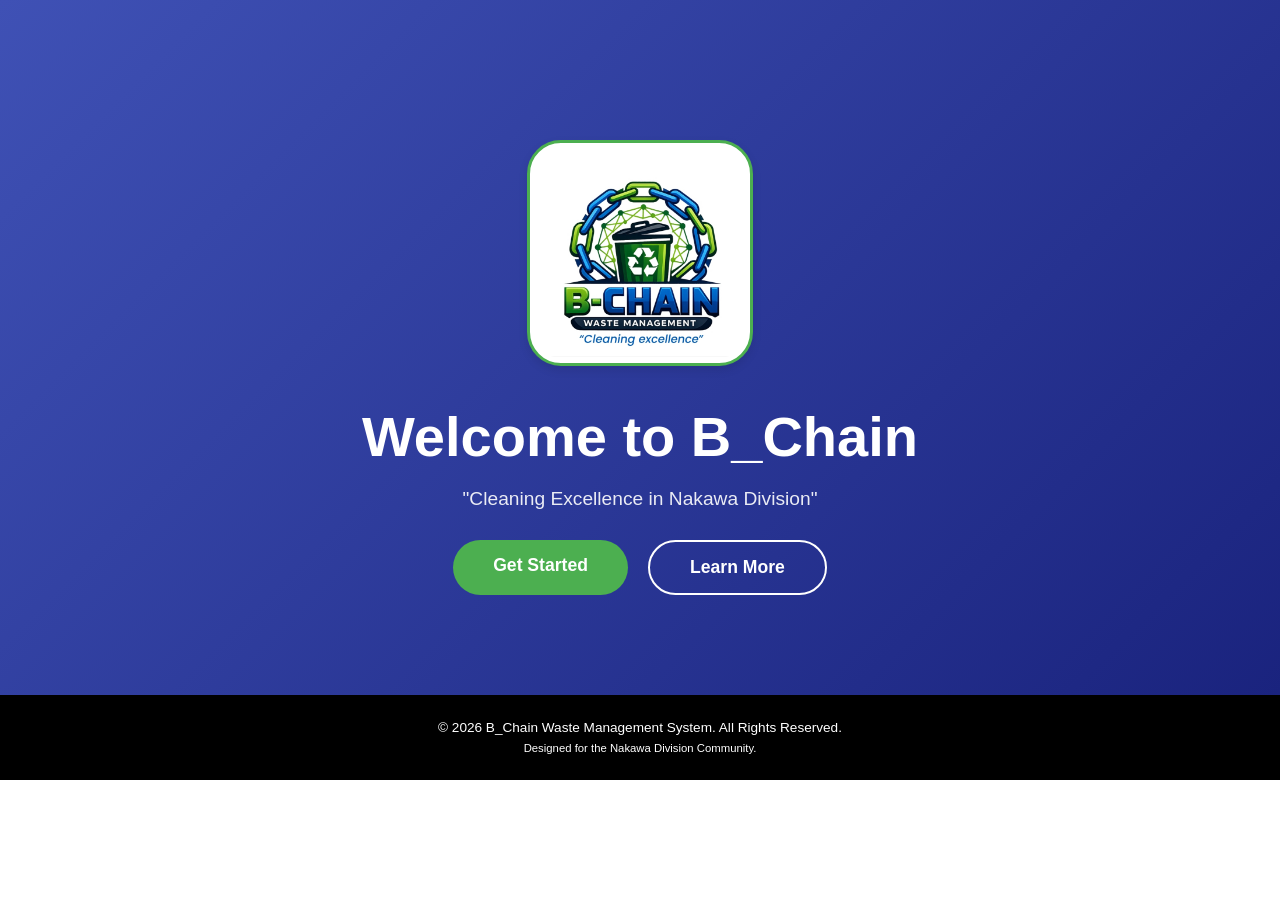
<file: index.html>
<!DOCTYPE html>
<html lang="en">
<head>
    <meta name="viewport" content="width=device-width, initial-scale=1.0">
    <meta charset="UTF-8">
    <meta name="viewport" content="width=device-width, initial-scale=1.0">
    <title>B_Chain - Cleaning Excellence</title>
    <link rel="stylesheet" href="style.css">
    <link rel="icon" type="image/png" href="logo.png">
    <script src="https://cdn.socket.io/4.7.2/socket.io.min.js"></script>
    <style>
        .landing-body { background-color: #fff; display: block; overflow-x: hidden; }
        .hero-section { background: linear-gradient(135deg, #3F51B5 0%, #1a237e 100%); color: white; padding: 100px 20px; text-align: center; }
        .hero-section h1 { font-size: 3.5em; margin-bottom: 10px; }
        .hero-section p { font-size: 1.2em; margin-bottom: 30px; opacity: 0.9; }
        
        .content-container { max-width: 1000px; margin: 0 auto; padding: 60px 20px; }
        .section-title { color: #3F51B5; font-size: 2.2em; border-bottom: 3px solid #4CAF50; display: inline-block; margin-bottom: 30px; }
        
        .grid-info { display: grid; grid-template-columns: repeat(auto-fit, minmax(300px, 1fr)); gap: 40px; margin-bottom: 50px; }
        .info-card { padding: 30px; border-radius: 12px; transition: transform 0.3s ease; box-shadow: 0 4px 15px rgba(0,0,0,0.1); }
        .info-card:hover { transform: translateY(-10px); }
        .info-card h3 { margin-top: 0; margin-bottom: 15px; font-size: 1.5em; }
        
        /* Distinct Section Colors */
        .card-about { background-color: #673AB7; color: white; }
        .card-aim { background-color: #2E7D32; color: white; }
        .card-vision { background-color: #F9A825; color: #333; }
        .card-location { background-color: #5D4037; color: white; padding: 40px; border-radius: 12px; margin-top: 20px; text-align: center; }
        
        .policy-box { background: #6edbc0; padding: 30px; border-radius: 12px; margin-top: 40px; }
        .policy-list { text-align: left; line-height: 1.8; }
        
        .cta-btns { display: flex; gap: 20px; justify-content: center; margin-top: 20px; }
        .btn-main { background: #4CAF50; color: white; padding: 15px 40px; border-radius: 30px; text-decoration: none; font-weight: bold; font-size: 1.1em; transition: 0.3s; }
        .btn-outline { background: transparent; color: white; border: 2px solid white; padding: 15px 40px; border-radius: 30px; text-decoration: none; font-weight: bold; font-size: 1.1em; transition: 0.3s; }
        .btn-main:hover { background: #388E3C; transform: translateY(-3px); }
        .btn-outline:hover { background: white; color: #3F51B5; }

    </style>
</head>
<body class="landing-body">

    <header class="hero-section">
        <img src="logo.png" alt="B_Chain Logo" class="logo" style="width: 210px; height: 210px;">
        <h1>Welcome to B_Chain</h1>
        <p>"Cleaning Excellence in Nakawa Division"</p>
        <div class="cta-btns">
            <a href="javascript:void(0)" class="btn-main" onclick="window.openSafetyNotice()">Get Started</a> <!-- This remains for the safety notice flow -->
            <a href="javascript:void(0)" class="btn-outline" onclick="window.showLandingContent()">Learn More</a>
        </div>
    </header>

    <div class="content-container hidden" id="about">
        <div class="grid-info">
            <div class="info-card card-about">
                <h3>About Us</h3>
                <p>B_Chain is a decentralized waste management coordination platform designed to bridge the gap between residents (Reporters) and private waste collectors. By digitizing the request and payment flow, we ensure Nakawa stays clean through efficient, transparent service delivery.</p>
            </div>
            <div class="info-card card-aim">
                <h3>Our Aim</h3>
                <p>Our primary objective is to eliminate illegal dumping and delayed waste collection. We aim to provide real-time tracking of waste hotspots, ensure fair pricing for residents, and guarantee timely payouts for collection companies.</p>
            </div>
            <div class="info-card card-vision">
                <h3>Our Vision</h3>
                <p>To be the leading smart-city solution for environmental sanitation in Uganda, fostering a culture of cleanliness and sustainability through innovative technology and community coordination.</p>
            </div>
        </div>

        <div class="card-location">
            <h2 style="color: #FFEB3B; margin-bottom: 20px;">Our Location & Inventors</h2>
            <p style="font-size: 1.1em; color: white; max-width: 800px; margin: 0 auto; line-height: 1.6;">Developed by the dedicated <strong>B_Chain Engineering Team</strong>, this innovative project was conceived and operates from its central hub at <strong>Nakawa UICT</strong> in Uganda. Our mission is driven by a passion for environmental sustainability and urban technological innovation.</p>
        </div>

        <div class="policy-box">
            <center><h2 style="color: #3F51B5;">Terms, Conditions & Policies</h2></center>
            <div class="policy-list">
                <p><strong>1. User Responsibility:</strong> Reporters must ensure that waste is properly sorted and accessible at the specified location upon the collector's arrival.</p>
                <p><strong>2. Payment Policy:</strong> Payments are processed via Mobile Money or Cash. Mobile Money payments are held until task completion is verified to ensure collector accountability.</p>
                <p><strong>3. Privacy:</strong> We protect user data. Contact information is only shared between a Reporter and their specifically allocated Collector to facilitate service.</p>
                <p><strong>4. System Maintenance:</strong> A 2% levy is applied to every transaction to facilitate system maintenance and operational costs.</p>
                <p><strong>5. Deactivation:</strong> The system administrator reserves the right to deactivate any account (Reporter or Collector) found violating standard environmental laws or system protocols.</p>
            </div>
        </div>

        <div style="text-align: center; margin-top: 50px;">
            <button class="btn-main" onclick="window.hideLandingContent()" style="background-color: #6c757d;">Back to Index</button>
        </div>
    </div>

    <!-- Safety & Security Notice Modal -->
    <div id="safetyNoticeModal" class="modal-overlay hidden">
        <div class="modal-content" style="max-width: 550px; text-align: left;">
            <h2 style="color: #2e7d32; text-align: center; margin-bottom: 20px;">🛡️ Safety & Security First</h2>
            
            <div style="display: grid; grid-template-columns: 1fr 1fr; gap: 20px;">
                <div>
                    <h4 style="color: #3F51B5; margin-bottom: 8px;">Security Tips</h4>
                    <p style="font-size: 0.9em; line-height: 1.4; color: #555;"><strong>Protect Passwords:</strong> Never share your login or transaction passwords. Use strong, unique combinations.</p>
                    <p style="font-size: 0.9em; line-height: 1.4; color: #555; margin-top: 10px;"><strong>Verify Receipts:</strong> Always request and confirm a company receipt when paying cash for services.</p>
                </div>
                <div>
                    <h4 style="color: #3F51B5; margin-bottom: 8px;">Payment Advice</h4>
                    <p style="font-size: 0.9em; line-height: 1.4; color: #555;"><strong>Confirm Amount:</strong> Drivers/Collectors, always confirm the full payment amount before completing any transaction.</p>
                    <p style="font-size: 0.9em; line-height: 1.4; color: #555; margin-top: 10px;"><strong>Official Requests:</strong> All transactions must be done through the B_Chain system to be valid.</p>
                </div>
            </div>

            <div style="margin-top: 30px; padding-top: 20px; border-top: 1px solid #eee; text-align: center;">
                <p style="font-size: 0.85em; color: #888; margin-bottom: 15px;">By proceeding, you acknowledge that you have read and understood our safety guidelines.</p>
                <div class="modal-actions" style="justify-content: center; gap: 15px;">
                    <button type="button" class="register-button btn-red" style="width: auto; padding: 10px 25px;" onclick="document.getElementById('safetyNoticeModal').classList.add('hidden')">Cancel</button>
                    <button type="button" class="register-button" style="width: auto; padding: 10px 25px;" onclick="window.location.href='login.html'">I Understand, Proceed</button>
                </div>
            </div>
        </div>
    </div>

    <footer>
        <p>&copy; 2026 B_Chain Waste Management System. All Rights Reserved.</p>
        <p><small>Designed for the Nakawa Division Community.</small></p>
    </footer>

    <script type="module" src="main.js"></script>
</body>
</html>
</file>
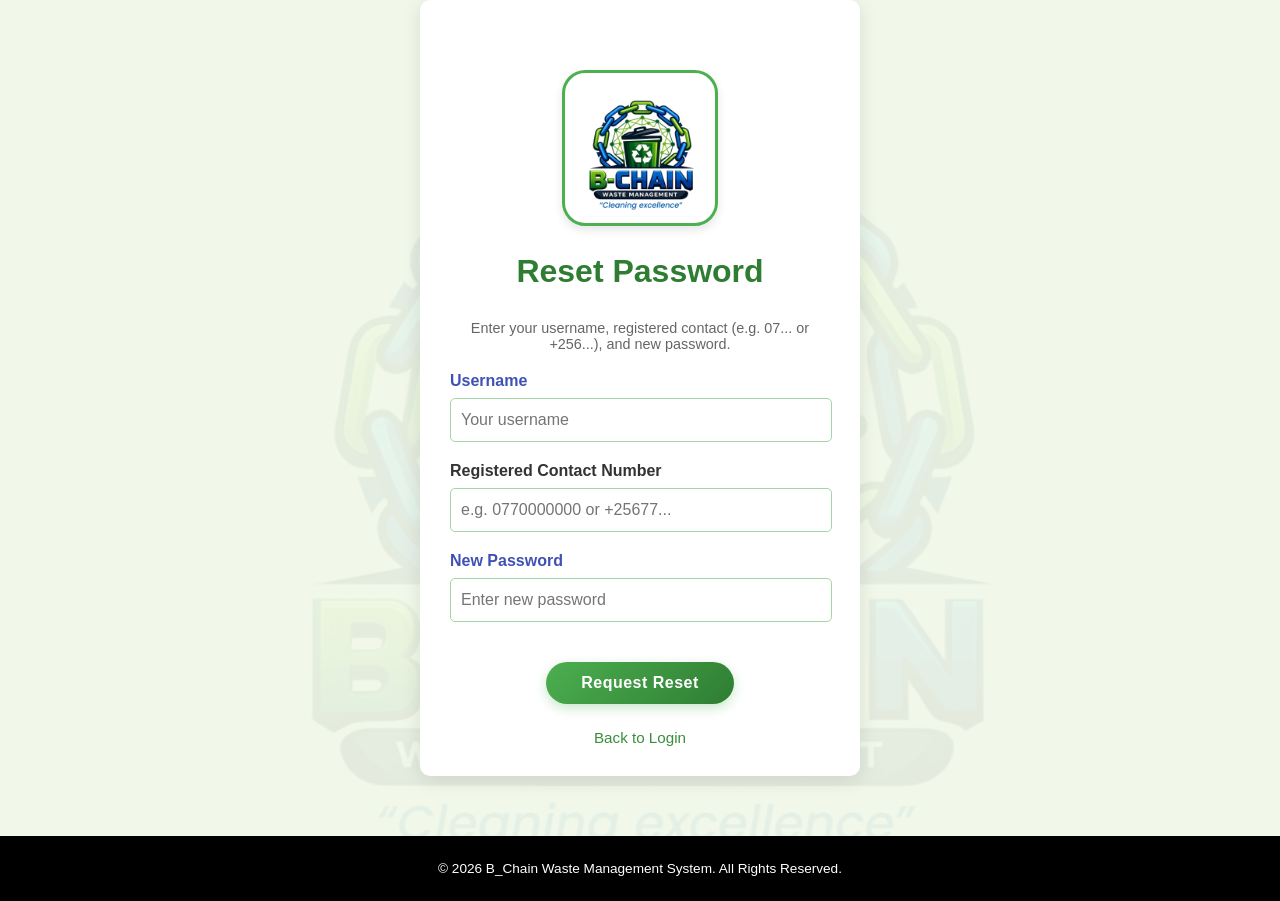
<file: forgot_password.html>
<!DOCTYPE html>
<html lang="en">
<head>
    <meta charset="UTF-8">
    <meta name="viewport" content="width=device-width, initial-scale=1.0">
    <title>B_Chain - Forgot Password</title>
    <link rel="stylesheet" href="style.css">
    <link rel="icon" type="image/png" href="logo.png">
</head>
<body class="registration-container-wrapper">
    <div class="registration-container">
        <img src="logo.png" alt="B_Chain Logo" class="logo">
        <h2>Reset Password</h2>
        <p style="font-size: 0.9em; color: #666; margin-bottom: 20px;">Enter your username, registered contact (e.g. 07... or +256...), and new password.</p>
        <form id="forgotPasswordForm">
            <div class="form-group">
                <label for="username">Username</label>
                <input type="text" id="username" name="username" required placeholder="Your username">
            </div>
            <div class="form-group">
                <label for="contact">Registered Contact Number</label>
                <input type="text" id="contact" name="contact" required placeholder="e.g. 0770000000 or +25677...">
            </div>
            <div class="form-group">
                <label for="newPassword">New Password</label>
                <input type="password" id="newPassword" name="password" required placeholder="Enter new password">
            </div>
            <button type="submit" class="register-button">Request Reset</button>
        </form>
        <a href="login.html" class="login-link">Back to Login</a>
    </div>
    <footer>
        <p>&copy; 2026 B_Chain Waste Management System. All Rights Reserved.</p>
    </footer>
    <script type="module" src="main.js"></script>
</body>
</html>
</file>
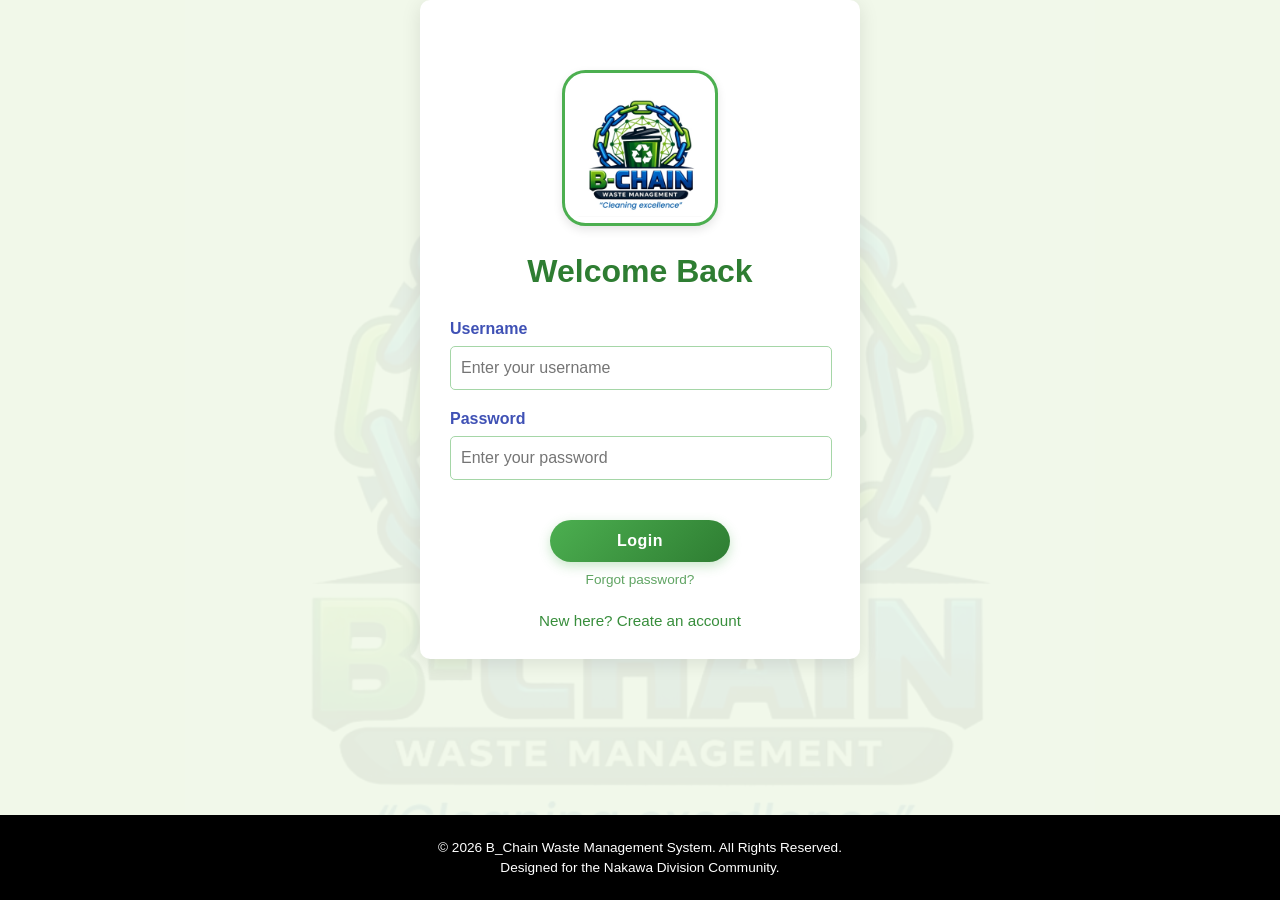
<file: login.html>
<!DOCTYPE html>
<html lang="en">
<head>
    <meta charset="UTF-8">
    <meta name="viewport" content="width=device-width, initial-scale=1.0">
    <title>B_Chain - Login</title>
    <link rel="stylesheet" href="style.css">
    <link rel="icon" type="image/png" href="logo.png">
</head>
<body class="registration-container-wrapper">
    <div class="registration-container">
        <img src="logo.png" alt="B_Chain Logo" class="logo">
        <h2>Welcome Back</h2>
        <form id="loginForm">
            <div class="form-group">
                <label for="username">Username</label>
                <input type="text" id="username" name="username" required placeholder="Enter your username">
            </div>
            <div class="form-group">
                <label for="password">Password</label>
                <input type="password" id="password" name="password" required placeholder="Enter your password">
            </div>
            <button type="submit" class="register-button">Login</button>
        </form>
        <a href="forgot_password.html" class="login-link" style="margin-top: 10px; font-size: 0.85em; opacity: 0.8;">Forgot password?</a>
        <a href="register.html" class="login-link">New here? Create an account</a>
    </div>

    <footer>
        <p>&copy; 2026 B_Chain Waste Management System. All Rights Reserved.</p>
        <p>Designed for the Nakawa Division Community.</p>
    </footer>
    <script type="module" src="main.js"></script>
</body>
</html>
</file>
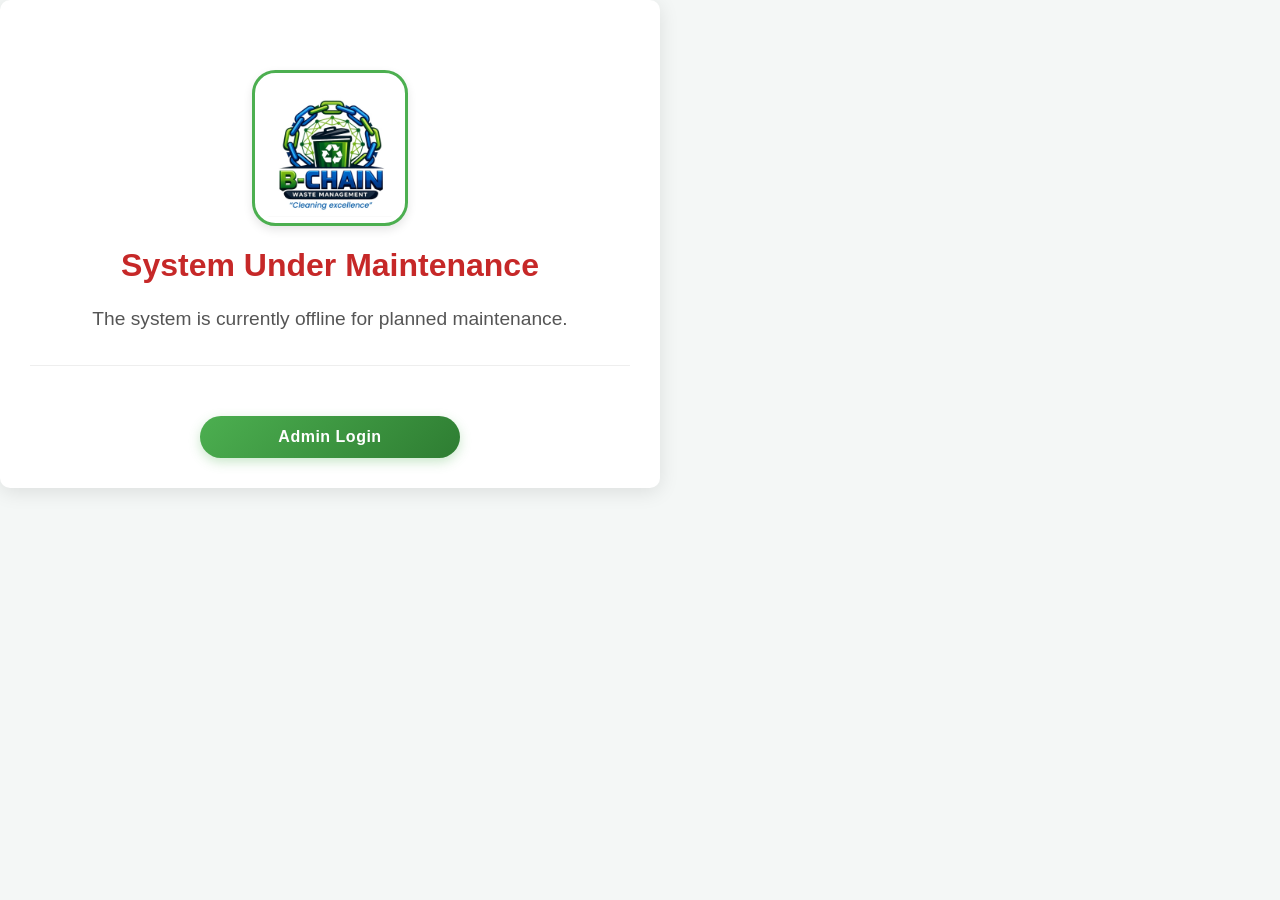
<file: maintenance.html>
<!DOCTYPE html>
<html lang="en">
<head>
    <meta charset="UTF-8">
    <meta name="viewport" content="width=device-width, initial-scale=1.0">
    <title>System Maintenance - B_Chain</title>
    <link rel="stylesheet" href="style.css">
    <link rel="icon" type="image/png" href="logo.png">
</head>
<body style="background-color: #f4f7f6;">
    <div class="registration-container" style="max-width: 600px;">
        <img src="logo.png" alt="B_Chain Logo" class="logo">
        <h1 style="color: #c62828; margin-bottom: 20px;">System Under Maintenance</h1>
        <div id="maintenance-display">
            <p style="color: #555; font-size: 1.2em; line-height: 1.6;" id="maint-text">
                Loading maintenance details...
            </p>
        </div>
        <hr style="border: 0; border-top: 1px solid #eee; margin: 30px 0;">
        <a href="login.html" class="register-button" style="display: inline-block; text-decoration: none; width: auto; padding: 12px 40px; background-color: #3F51B5;">Admin Login</a>
    </div>

    <script>
        // Fetch the broadcast message directly
        fetch('http://127.0.0.1:5000/api/settings/maintenance_message')
            .then(res => res.json())
            .then(data => {
                document.getElementById('maint-text').innerText = data.value || "The system is currently offline for planned maintenance. Please check back later.";
            }).catch(() => {
                document.getElementById('maint-text').innerText = "The system is currently offline for planned maintenance.";
            });
    </script>
</body>
</html>
</file>
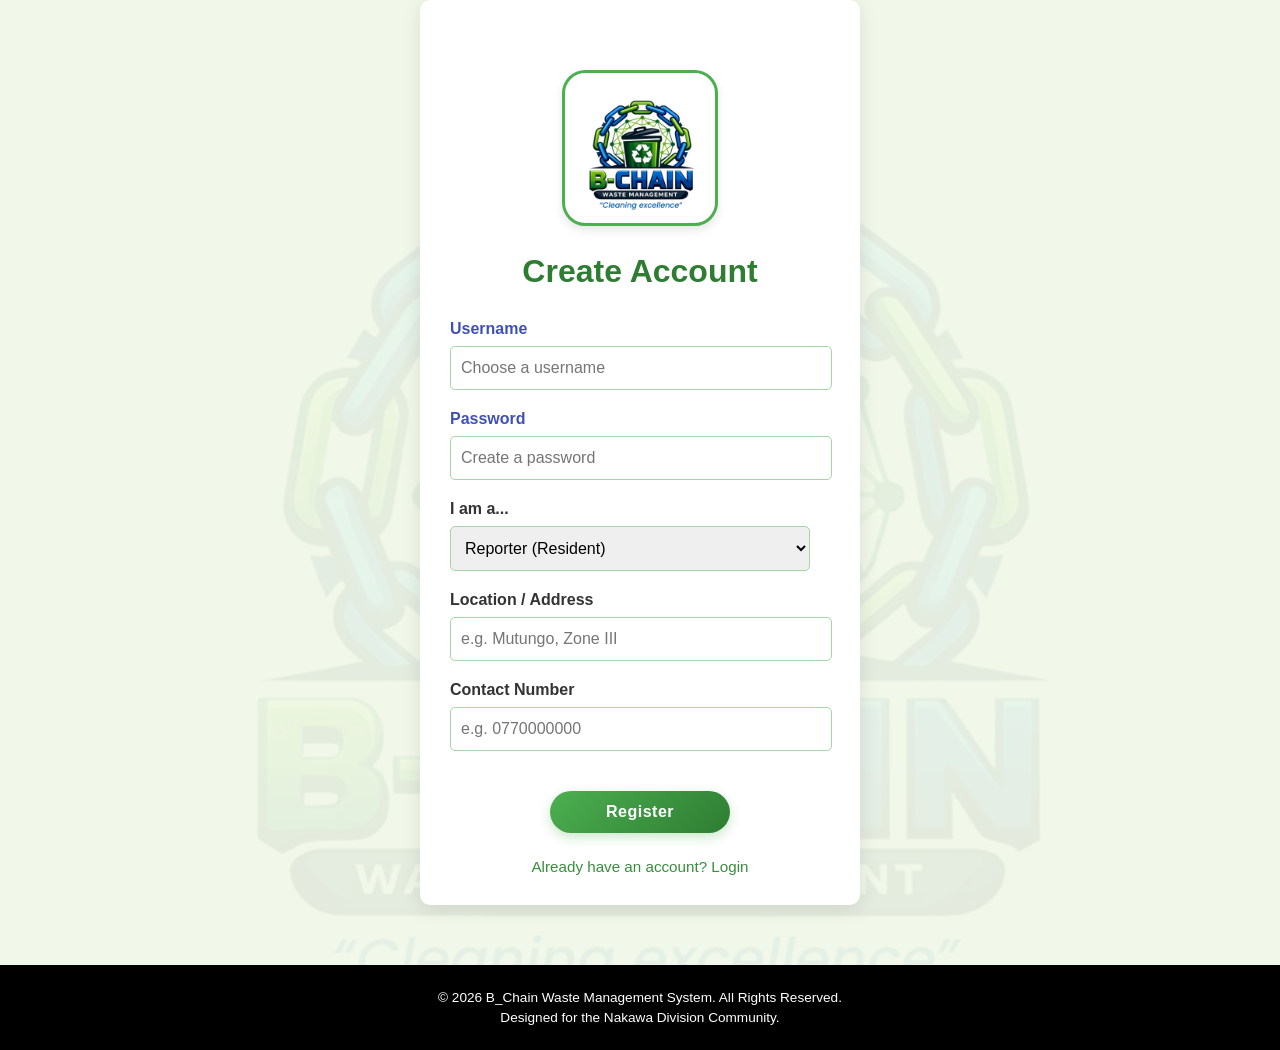
<file: register.html>
<!DOCTYPE html>
<html lang="en">
<head>
    <meta charset="UTF-8">
    <meta name="viewport" content="width=device-width, initial-scale=1.0">
    <title>B_Chain - Register</title>
    <link rel="stylesheet" href="style.css">
    <link rel="icon" type="image/png" href="logo.png">
</head>
<body class="registration-container-wrapper">
    <div class="registration-container">
        <img src="logo.png" alt="B_Chain Logo" class="logo">
        <h2>Create Account</h2>
        <form id="registrationForm">
            <div class="form-group">
                <label for="username">Username</label>
                <input type="text" id="username" name="username" required placeholder="Choose a username">
            </div>
            <div class="form-group">
                <label for="password">Password</label>
                <input type="password" id="password" name="password" required placeholder="Create a password">
            </div>
            <div class="form-group">
                <label for="accountType">I am a...</label>
                <select id="accountType" name="role" required>
                    <option value="Reporter">Reporter (Resident)</option>
                    <option value="Collector">Collector (Waste Company)</option>
                </select>
            </div>
            <div id="companyFields" class="hidden">
                <div class="form-group">
                    <label for="companyName">Company Name</label>
                    <input type="text" id="companyName" name="companyName" placeholder="Enter company name">
                </div>
                <div class="form-group">
                    <label for="collectorType">Waste Collection Specialty</label>
                    <select id="collectorType" name="collectorType">
                        <option value="solid">Solid Waste (Garbage/Trash)</option>
                        <option value="liquid">Liquid Waste (Sewage/Septic)</option>
                    </select>
                </div>
            </div>
            <div class="form-group">
                <label for="location">Location / Address</label>
                <input type="text" id="location" name="location" required placeholder="e.g. Mutungo, Zone III">
            </div>
            <div class="form-group">
                <label for="contact">Contact Number</label>
                <input type="text" id="contact" name="contact" required placeholder="e.g. 0770000000">
            </div>
            <button type="submit" class="register-button">Register</button>
        </form>
        <a href="login.html" class="login-link">Already have an account? Login</a>
    </div>

    <footer>
        <p>&copy; 2026 B_Chain Waste Management System. All Rights Reserved.</p>
        <p>Designed for the Nakawa Division Community.</p>
    </footer>
    <script type="module" src="main.js"></script>
</body>
</html>
</file>
<file: style.css>
/* General Body Styling */
html {
    scroll-behavior: smooth;
}

body {
    font-family: 'Arial', sans-serif;
    background-color: #F5F5F5; /* Light grey background */
    display: flex;
    flex-direction: column;
    min-height: 100vh;
    margin: 0;
}

.logo {
    width: 140px;
    height: 140px;
    border-radius: 15%;
    object-fit: contain;
    object-position: center;
    display: block;
    margin: 40px auto 20px auto;
    padding: 5px;
    border: 3px solid #4CAF50;
    background-color: #fff;
    box-shadow: 0 4px 10px rgba(0,0,0,0.1);
}

/* Container for the registration form */
.registration-container {
    background-color: #FFFFFF; /* White background for the form */
    padding: 30px;
    border-radius: 10px;
    box-shadow: 0 4px 20px rgba(0, 0, 0, 0.1);
    width: 100%;
    max-width: 380px;
    text-align: center;
}
/* Centering for login/registration forms */
.registration-container-wrapper {
    display: flex;
    flex-direction: column;
    flex-wrap: wrap;
    justify-content: center;
    align-items: center;
    min-height: 100vh;
    width: 100%;
    box-sizing: border-box;
    padding: 0;
    position: relative;
    background-color: #f1f8e9; /* Faint green background */
    gap: 60px; /* Increased space for side placement */
}

.registration-container-wrapper::before {
    content: "";
    position: absolute;
    top: 0; left: 0; right: 0; bottom: 0;
    background-image: url('logo.png');
    background-repeat: no-repeat;
    background-position: center;
    background-size: contain; /* Scales the logo to fill the background height/width */
    opacity: 0.05; /* Slightly increased for visibility as a full background */
    z-index: -1;
    pointer-events: none;
}

/* Security Tips on Login Page */
.security-tip-left,
.security-tip-right {
    background: none;
    padding: 0;
    border-radius: 0;
    box-shadow: none;
    width: auto;
    max-width: 250px;
    text-align: left;
    display: flex;
    flex-direction: column;
    gap: 15px;
}

.security-tip-left h3,
.security-tip-right h3 {
    color: #2e7d32; /* Royal Green */
    margin-top: 0;
    margin-bottom: 10px;
    font-size: 1.4em;
}

.security-tip-left p,
.security-tip-right p {
    font-size: 0.95em;
    line-height: 1.5;
    color: #555;
}

/* Global Footer Styling */
footer {
    background-color: #000;
    color: #fff;
    padding: 20px 0;
    text-align: center;
    width: 100%;
    font-size: 0.85em;
    margin-top: auto;
}

footer p {
    margin: 5px 0;
}

/* Heading */
.registration-container h2 {
        color: #2e7d32; /* Royal Green for heading */
        margin-bottom: 30px;
        font-size: 2em;
    }

/* Form Group for labels and inputs */
.form-group {
    margin-bottom: 20px;
    text-align: left;
}

    .form-group label {
        display: block;
        margin-bottom: 8px;
        color: #333333; /* Dark grey for labels */
        font-weight: bold;
    }

/* Blue and Bold for Username and Password labels across all forms */
label[for="username"], label[for="password"], 
label[for="profileUsername"], label[for="newPassword"] {
    color: #3F51B5 !important;
    font-weight: 800 !important;
}

    /* Input Fields */
    .form-group input[type="text"],
    .form-group input[type="email"],
    .form-group input[type="password"],
    .form-group select {
        width: calc(100% - 20px); /* Adjust for padding */
        padding: 12px 10px;
        border: 1px solid #A5D6A7; /* Light green border */
        border-radius: 5px;
        font-size: 1em;
        transition: border-color 0.3s ease;
    }

        .form-group input:focus,
        .form-group select:focus {
            border-color: #4CAF50; /* Primary green on focus */
            outline: none;
            box-shadow: 0 0 5px rgba(76, 175, 80, 0.2);
        }

/* User Type Selection */
.user-type-selection {
    margin-bottom: 25px;
}

    .user-type-selection label {
        margin-right: 15px;
        color: #333333;
        font-weight: normal;
    }

    .user-type-selection input[type="radio"] {
        margin-right: 5px;
        accent-color: #4CAF50; /* Green accent for radio buttons */
    }

/* Top Navigation Bar */
.top-nav {
    background-color: #3F51B5;
    color: white;
    display: flex;
    align-items: center;
    padding: 0 40px;
    height: 70px;
    position: sticky;
    top: 0;
    z-index: 1000;
    box-shadow: 0 2px 10px rgba(0,0,0,0.2);
}

.nav-brand {
    font-size: 1.5em;
    font-weight: bold;
    letter-spacing: 1px;
}

.nav-links {
    display: flex;
    align-items: center;
    margin-left: auto; /* Pushes links to the right */
    gap: 25px;
}

.nav-link {
    color: #E8EAF6;
    text-decoration: none;
    font-weight: 600;
    padding: 10px 15px;
    border-radius: 4px;
    transition: background 0.3s;
}

.nav-link:hover, .nav-link.active {
    background-color: rgba(255,255,255,0.15);
    color: white;
}

/* Dropdown Menu Styles */
.nav-dropdown { position: relative; display: inline-block; }
.nav-dropbtn { background: none; border: none; color: white; cursor: pointer; font-size: 1em; font-weight: 600; padding: 10px 15px; }
.nav-dropdown-content { display: none; position: absolute; right: 0; background-color: #fff; min-width: 220px; box-shadow: 0 8px 16px rgba(0,0,0,0.1); z-index: 1; border-radius: 4px; border: 1px solid #ddd; }
.nav-dropdown-content a { color: #333 !important; padding: 12px 16px; text-decoration: none; display: block; font-weight: 500; font-size: 0.9em; }
.nav-dropdown-content a:hover { background-color: #f1f1f1; }
.nav-dropdown:hover .nav-dropdown-content { display: block; }

/* Register Button */
.register-button {
    background: linear-gradient(135deg, #4CAF50 0%, #2E7D32 100%);
    color: white;
    padding: 12px 35px;
    border: none;
    border-radius: 50px;
    font-size: 1em;
    font-weight: 600;
    letter-spacing: 0.5px;
    cursor: pointer;
    transition: all 0.3s cubic-bezier(0.4, 0, 0.2, 1);
    width: auto;
    min-width: 180px;
    margin-top: 20px;
    box-shadow: 0 4px 12px rgba(76, 175, 80, 0.3);
    display: inline-block;
}

    .register-button:hover {
        background: linear-gradient(135deg, #66BB6A 0%, #43A047 100%);
        transform: translateY(-2px);
        box-shadow: 0 6px 20px rgba(76, 175, 80, 0.4);
    }

    .register-button:active {
        transform: translateY(0);
    }

/* Red/Cancel Button Variants */
#cancelActionBtn, #cancelMaintBtn, #cancelEditBtn, #cancelPaymentBtn, #cancelRatingBtn, .btn-red, [onclick^="logout"] {
    background: linear-gradient(135deg, #f44336 0%, #d32f2f 100%) !important;
    box-shadow: 0 4px 12px rgba(244, 67, 54, 0.3) !important;
}

#cancelActionBtn:hover, #cancelMaintBtn:hover, #cancelEditBtn:hover, #cancelPaymentBtn:hover, #cancelRatingBtn:hover, .btn-red:hover, [onclick^="logout"]:hover {
    background: linear-gradient(135deg, #ef5350 0%, #c62828 100%) !important;
    box-shadow: 0 6px 20px rgba(244, 67, 54, 0.4) !important;
}

/* Orange/Export Button Variants */
.btn-orange, 
[onclick*="printRecords"], 
[onclick*="exportToPDF"], 
[onclick*="exportToExcel"] {
    background: linear-gradient(135deg, #ff9800 0%, #ef6c00 100%) !important;
    box-shadow: 0 4px 12px rgba(255, 152, 0, 0.3) !important;
}

.btn-orange:hover, 
[onclick*="printRecords"]:hover, 
[onclick*="exportToPDF"]:hover, 
[onclick*="exportToExcel"]:hover {
    background: linear-gradient(135deg, #ffb74d 0%, #f57c00 100%) !important;
    box-shadow: 0 6px 20px rgba(255, 152, 0, 0.4) !important;
}

/* Links (e.g., back to login) */
.login-link {
    display: block;
    margin-top: 25px;
    color: #388e3c; /* Forest Green for links */
    text-decoration: none;
    font-size: 0.95em;
}

    .login-link:hover {
        text-decoration: underline;
    }

/* Validation Error Message Style */
.error-message {
    color: red;
}

/* Dashboard Layout */
.dashboard-container {
    display: block;
    width: 100%;
    background-color: #f4f7f6;
}

.sidebar {
    display: none; /* Removed sidebar */
}

.main-content .logo {
    width: 180px;
    height: 180px;
    margin: 60px auto 30px auto;
}

.sidebar .logo {
    width: 70px;
    height: 70px;
    margin: 0 0 20px 0;
}

.sidebar h3 {
    border-bottom: 1px solid rgba(255,255,255,0.2);
    padding-bottom: 15px;
    margin-bottom: 20px;
}

.sidebar-nav a {
    color: #E8EAF6;
    text-decoration: none;
    padding: 12px;
    display: block;
    border-radius: 4px;
    transition: background 0.3s;
}

.sidebar-nav a:hover, .sidebar-nav a.active {
    background-color: rgba(255,255,255,0.1);
}

.main-content {
    flex: 1;
    padding: 0;
    overflow-y: auto;
    display: flex;
    flex-direction: column;
}

.main-content > img.logo, 
.main-content > .dashboard-view {
    padding: 20px 40px;
}

.main-content > .dashboard-view {
    flex: 1;
}


.stats-grid {
    display: grid;
    grid-template-columns: repeat(auto-fit, minmax(240px, 1fr));
    gap: 20px;
    margin-bottom: 30px;
}

/* Active Task Grid & Card Styling */
.active-tasks-grid {
    display: grid;
    grid-template-columns: repeat(auto-fit, minmax(320px, 1fr));
    gap: 25px;
    margin-top: 20px;
}

.active-task-card {
    background: white;
    padding: 24px;
    border-radius: 12px;
    box-shadow: 0 4px 15px rgba(0,0,0,0.06);
    border-left: 6px solid #3F51B5;
    transition: transform 0.2s, box-shadow 0.2s;
    display: flex;
    flex-direction: column;
    gap: 12px;
}

.active-task-card:hover {
    transform: translateY(-4px);
    box-shadow: 0 8px 25px rgba(0,0,0,0.1);
}

.task-header {
    display: flex;
    justify-content: space-between;
    align-items: flex-start;
    border-bottom: 1px solid #f0f0f0;
    padding-bottom: 12px;
}

.task-location {
    font-size: 1.1em;
    font-weight: 800;
    color: #333;
    line-height: 1.3;
}

.task-badge {
    background: #e8eaf6;
    color: #3F51B5;
    padding: 4px 10px;
    border-radius: 6px;
    font-size: 0.75em;
    font-weight: 700;
    text-transform: uppercase;
}

.task-info-row {
    font-size: 0.9em;
    color: #555;
    display: flex;
    align-items: center;
    gap: 8px;
}

.stat-card {
    background: white;
    padding: 20px;
    border-radius: 8px;
    box-shadow: 0 2px 10px rgba(0,0,0,0.05);
}

.stat-card h4 { margin: 0; color: #777; font-size: 0.9em; }
.stat-card p { margin: 10px 0 0; font-size: 1.8em; font-weight: bold; color: #3F51B5; }

/* View Management */
.dashboard-view {
    display: block;
}

#admin-settings {
    background-color: #2e7d32; /* A professional Royal Green */
    padding: 30px;
    border-radius: 12px;
}

#admin-settings h2 {
    color: white; /* Ensure the title is clearly seen */
}

#admin-settings .back-btn {
    color: white; /* Make the button text white */
    border-color: white; /* Make the button border white */
}

#admin-settings .back-btn:hover {
    background-color: white;
    color: #2e7d32; /* Flip colors on hover for a clear effect */
}

.chat-selector {
    margin-left: 10px;
    padding: 5px;
    border-radius: 5px;
    border: none;
    font-size: 0.9em;
    color: #333;
    background-color: white;
    cursor: pointer;
    max-width: 150px;
}

/* General Table Styling */
table {
    width: 100%;
    border-collapse: collapse;
    margin-top: 15px;
    background-color: #ffffff;
    border-radius: 8px;
    overflow: hidden; /* Ensures rounded corners apply to table content */
    box-shadow: 0 2px 10px rgba(0,0,0,0.05);
}

table thead {
    background-color: #3F51B5; /* Dark blue header */
    color: white;
}

table th {
    padding: 12px 15px;
    text-align: left;
    font-weight: bold;
    border-bottom: 1px solid #5C6BC0; /* Slightly lighter blue for header border */
}

table tbody tr {
    border-bottom: 1px solid #eee;
    transition: background-color 0.2s ease;
}

table tbody tr:last-child {
    border-bottom: none;
}

table tbody tr:hover {
    background-color: #f5f5f5;
}

table td {
    padding: 10px 15px;
    vertical-align: middle;
    color: #333;
}

/* Specific styling for Admin Logs table */
#admin-log-list td:nth-child(4) { /* Admin Cut column */
    font-weight: bold;
    color: #4CAF50; /* Green for positive revenue */
}

/* Status Badges */
.status-badge {
    display: inline-block;
    padding: 5px 10px;
    border-radius: 15px;
    font-size: 0.85em;
    font-weight: bold;
    text-align: center;
    min-width: 80px;
}

.status-pending { background-color: #FFEB3B; color: #333; } /* Yellow */
.status-paid { background-color: #4CAF50; color: white; } /* Green */
.status-accepted { background-color: #BBDEFB; color: #1976D2; } /* Blue */
.status-completed { background-color: #2E7D32; color: white; border: 1px solid #1B5E20; } /* Darker Green */
.status-pending-cash { background-color: #FF9800; color: white; } /* Orange */

.status-active { background-color: #e8f5e9; color: #2e7d32; }
.status-inactive { background-color: #ffebee; color: #c62828; }

.action-link { cursor: pointer; font-weight: bold; margin-right: 10px; border: none; background: none; font-size: 0.9em; }
.deactivate-link { color: #f39c12; }
.delete-link { color: #f44336; }

.back-btn {
    background: none;
    border: 1px solid #3F51B5;
    color: #3F51B5;
    padding: 8px 15px;
    border-radius: 5px;
    cursor: pointer;
    margin-bottom: 20px;
    font-weight: bold;
    display: inline-block;
    transition: all 0.3s;
}

.back-btn:hover {
    background-color: #3F51B5;
    color: white;
}

.hidden {
    display: none !important;
}

/* Messaging System Styles */
.message-area {
    display: flex;
    flex-direction: row;
    height: calc(100vh - 120px); /* Adjust based on header/footer */
    background-color: #f8f9fa;
    border-radius: 8px;
    overflow: hidden;
}

.chat-header {
    background-color: #3F51B5;
    color: white;
    padding: 15px 20px;
    font-size: 1.2em;
    font-weight: bold;
    display: flex;
    align-items: center;
    justify-content: space-between;
}

.chat-list {
    width: 250px;
    border-right: 1px solid #ddd;
    overflow-y: auto;
    background-color: #ffffff;
}

.chat-item {
    padding: 15px;
    border-bottom: 1px solid #eee;
    cursor: pointer;
    display: flex;
    justify-content: space-between;
    align-items: center;
}

.chat-item:hover, .chat-item.active {
    background-color: #e0e0e0;
}

/* Style for System chat item */
.chat-item-system {
    background-color: #e8f5e9; /* Light green background */
    border-left: 5px solid #4CAF50; /* Green border */
}

.chat-item-name {
    font-weight: bold;
    color: #333;
}

.chat-window {
    flex-grow: 1;
    display: flex;
    flex-direction: column;
}

.chat-messages {
    flex-grow: 1;
    padding: 20px;
    overflow-y: auto;
    display: flex;
    flex-direction: column;
}

.chat-message {
    max-width: 70%;
    padding: 10px 15px;
    border-radius: 20px;
    margin-bottom: 10px;
    word-wrap: break-word;
    position: relative;
}

.message-actions {
    display: flex;
    gap: 8px;
    font-size: 0.75em;
    margin-top: 4px;
    opacity: 0;
    transition: opacity 0.2s ease;
}

.chat-message:hover .message-actions {
    opacity: 1;
}

.action-btn {
    cursor: pointer;
    color: #666;
    text-decoration: underline;
}

.delete-btn:hover { color: #f44336; }
.reply-btn:hover { color: #2196F3; }

.chat-message.sent {
    align-self: flex-end;
    background-color: #DCF8C6; /* Light green for sent messages */
    color: #333;
}

.chat-message.received {
    align-self: flex-start;
    background-color: #E0E0E0; /* Light grey for received messages */
    color: #333;
}

.chat-input {
    display: flex;
    padding: 15px;
    border-top: 1px solid #eee;
    background-color: #fff;
}

.chat-input input {
    flex-grow: 1;
    border: 1px solid #ccc;
    border-radius: 20px;
    padding: 10px 15px;
    margin-right: 10px;
}

.unread-badge {
    background-color: #FFEB3B; /* Yellow for unread count */
    color: #333;
    padding: 3px 8px;
    border-radius: 12px;
    font-size: 0.75em;
    font-weight: bold;
    min-width: 15px;
    text-align: center;
}

/* Responsive adjustments for smaller screens */
@media (max-width: 768px) {
    .dashboard-container {
        flex-direction: column;
    }

    .sidebar {
        width: 100%;
        height: auto;
        padding: 10px;
    }

    .main-content {
        padding: 20px;
    }
    .registration-container {
        padding: 20px;
    }
    .hero-section {
        padding: 60px 15px;
    }
    .content-container {
        padding: 30px 15px;
    }
    .registration-container-wrapper {
        flex-direction: column; /* Stack elements vertically on small screens */
        gap: 20px;
    }
    .security-tip-left, .security-tip-right {
        max-width: 90%; /* Allow tips to take more width */
        padding: 15px;
    }
    .cta-btns { flex-wrap: wrap; }

    .stats-grid {
        grid-template-columns: 1fr;
    }

    .message-area {
        height: calc(100vh - 100px); /* Adjust for smaller screens */
    }

    .chat-list {
        width: 100%;
        border-right: none;
        border-bottom: 1px solid #ddd;
    }

    .chat-window {
        width: 100%;
    }
}


/* Map and Financial Styling */
.map-container {
    margin-top: 20px;
    border-radius: 8px;
    overflow: hidden;
    border: 1px solid #ddd;
    height: 300px;
    background: #e5e3df;
}

/* Payment Modal Styles */
.modal-overlay {
    position: fixed;
    top: 0;
    left: 0;
    width: 100%;
    height: 100%;
    background-color: rgba(0, 0, 0, 0.6); /* Dark semi-transparent background */
    display: flex;
    justify-content: center;
    align-items: center;
    z-index: 1000; /* Ensure it's on top of everything else */
}

.modal-content {
    background-color: #fff;
    padding: 30px;
    border-radius: 10px;
    box-shadow: 0 5px 15px rgba(0, 0, 0, 0.3);
    width: 90%;
    max-width: 500px;
    text-align: center;
    position: relative;
    animation: fadeIn 0.3s ease-out; /* Simple fade-in animation */
}

.modal-content h3 {
    color: #3F51B5; /* Deep indigo for heading */
    margin-bottom: 20px;
}

#reportSummary {
    text-align: left;
    margin-bottom: 20px;
    padding: 15px;
    background-color: #f8f8f8;
    border-radius: 5px;
    border: 1px solid #eee;
}

#reportSummary p {
    margin: 5px 0;
    color: #555;
    font-size: 0.95em;
}

.payment-options {
    display: flex;
    justify-content: center;
    gap: 20px;
    margin-top: 10px;
    margin-bottom: 20px;
}

.modal-actions {
    display: flex;
    justify-content: space-around;
    margin-top: 25px;
}

.modal-actions .register-button {
    width: 45%; /* Make buttons share space */
    margin-top: 0; /* Override default button margin */
}

/* Animation for modal */
@keyframes fadeIn {
    from { opacity: 0; transform: scale(0.95); }
    to { opacity: 1; transform: scale(1); }
}

/* Toast Notification Styling */
.toast-container {
    position: fixed;
    top: 50%;
    left: 50%;
    transform: translate(-50%, -50%);
    z-index: 10000;
    display: flex;
    flex-direction: column;
    gap: 10px;
}

.toast {
    background-color: #2e7d32; /* Royal Green background */
    color: white;
    padding: 16px 24px;
    border-radius: 8px;
    box-shadow: 0 4px 15px rgba(0,0,0,0.2);
    font-weight: 500;
    min-width: 300px;
    text-align: center;
    animation: toastPopIn 0.4s cubic-bezier(0.175, 0.885, 0.32, 1.275);
    border: 1px solid rgba(255, 255, 255, 0.2);
}

.toast.info { border-left-color: #2196F3; }
.toast.success { border-left-color: #4CAF50; }

@keyframes toastPopIn {
    from { transform: scale(0.7); opacity: 0; }
    to { transform: scale(1); opacity: 1; }
}

/* Rating Styles */
.rating-stars {
    display: flex;
    gap: 10px;
    justify-content: center;
    font-size: 2em;
    margin: 15px 0;
}

.star {
    cursor: pointer;
    color: #ccc;
    transition: color 0.2s;
}

.star.selected {
    color: #FFD700; /* Gold */
}

/* Availability Switch */
.switch-container {
    display: flex;
    align-items: center;
    gap: 10px;
    padding: 10px;
    background: rgba(255, 255, 255, 0.1);
    border-radius: 8px;
    margin-bottom: 15px;
}

.switch {
    position: relative;
    display: inline-block;
    width: 40px;
    height: 20px;
}

.switch input { opacity: 0; width: 0; height: 0; }

.slider {
    position: absolute;
    cursor: pointer;
    top: 0; left: 0; right: 0; bottom: 0;
    background-color: #ccc;
    transition: .4s;
    border-radius: 20px;
}

.slider:before {
    position: absolute;
    content: "";
    height: 14px; width: 14px;
    left: 3px; bottom: 3px;
    background-color: white;
    transition: .4s;
    border-radius: 50%;
}

input:checked + .slider { background-color: #4CAF50; }
input:focus + .slider { box-shadow: 0 0 1px #4CAF50; }
input:checked + .slider:before { transform: translateX(20px); }

.system-control-box {
    display: flex;
    align-items: center;
    background: #fff;
    padding: 10px 20px;
    border-radius: 8px;
    box-shadow: 0 2px 5px rgba(0,0,0,0.1);
    margin-bottom: 20px;
}

/* Catchy Admin Alert Bar */
.admin-approval-alert {
    background: #fff;
    border: 1px solid #ffe0b2;
    border-left: 5px solid #ff9800;
    padding: 12px 20px;
    border-radius: 12px;
    display: flex;
    justify-content: space-between;
    align-items: center;
    margin-bottom: 20px;
    box-shadow: 0 4px 15px rgba(255, 152, 0, 0.1);
    animation: slideInDown 0.5s ease-out;
}

.admin-approval-alert h4 {
    margin: 0;
    color: #e65100;
    font-size: 0.95em;
    font-weight: 700;
}

.admin-approval-alert p {
    margin: 2px 0 0;
    font-size: 0.85em;
    color: #666;
}

.view-users-btn {
    background: #ff9800;
    color: white;
    border: none;
    padding: 6px 14px;
    border-radius: 20px;
    font-size: 0.8em;
    font-weight: bold;
    cursor: pointer;
    transition: background 0.2s;
    white-space: nowrap;
}

.view-users-btn:hover {
    background: #f57c00;
    box-shadow: 0 2px 8px rgba(245, 124, 0, 0.4);
}

/* Withdrawal Modal Specifics */
.withdrawal-details-group {
    margin-top: 15px;
    padding: 10px;
    border: 1px solid #eee;
    border-radius: 5px;
}
</file>
